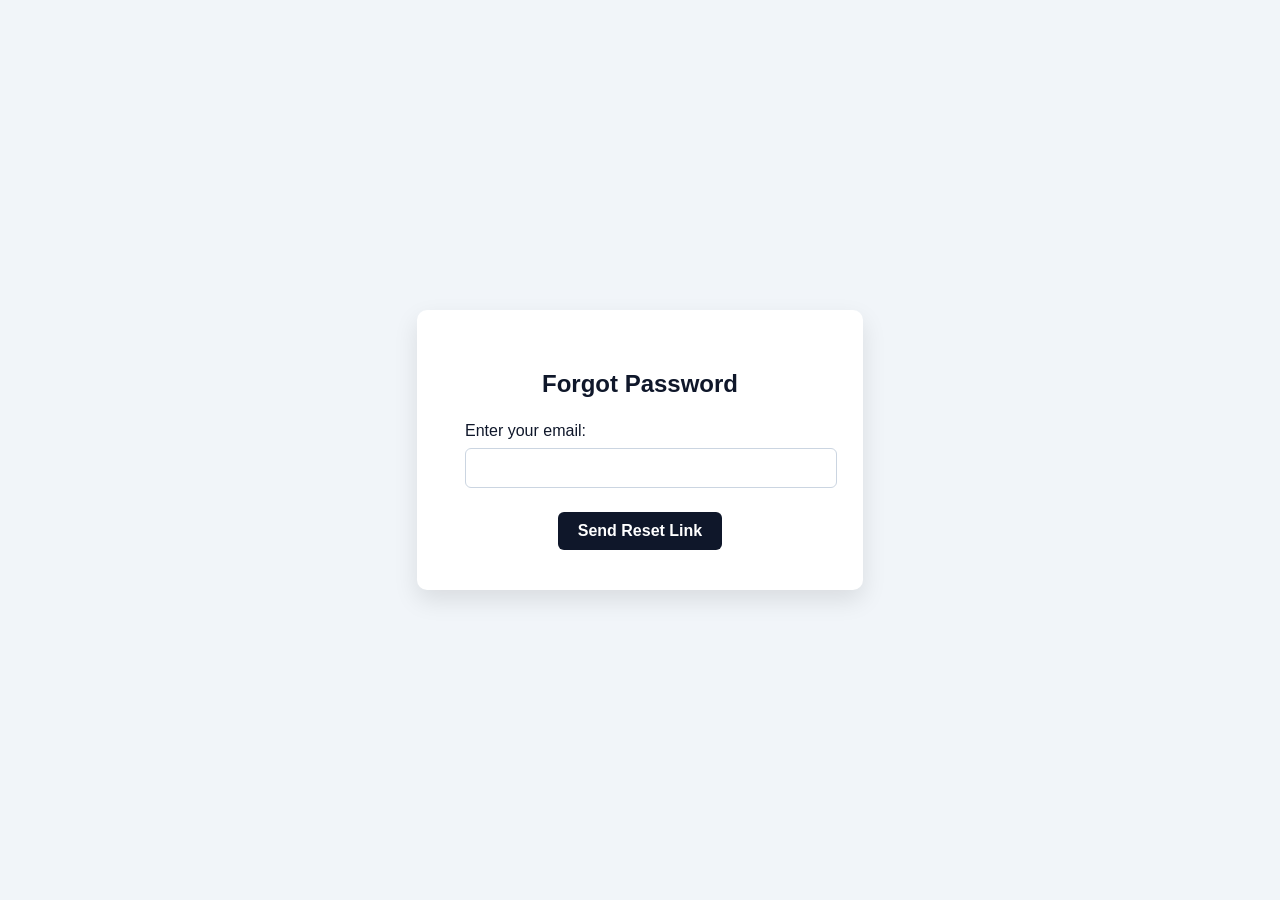
<file: G/forgot-password.html>
<!DOCTYPE html>
<html lang="en">
<head>
  <meta charset="UTF-8">
  <title>Forgot Password</title>
  <style>
    body {
      font-family: 'Segoe UI', Tahoma, Geneva, Verdana, sans-serif;
      background-color: #f1f5f9;
      color: #0f172a;
      display: flex;
      justify-content: center;
      align-items: center;
      height: 100vh;
      margin: 0;
    }

    .form-box {
      background-color: white;
      padding: 2.5rem 3rem;
      border-radius: 10px;
      box-shadow: 0 10px 25px rgba(0, 0, 0, 0.1);
      text-align: center;
      width: 350px;
    }

    h2 {
      margin-bottom: 1.5rem;
    }

    label {
      font-size: 1rem;
      display: block;
      margin-bottom: 0.5rem;
      text-align: left;
    }

    input[type="email"] {
      width: 100%;
      padding: 10px;
      border: 1px solid #cbd5e1;
      border-radius: 6px;
      font-size: 1rem;
      margin-bottom: 1.5rem;
    }

    input[type="submit"] {
      background-color: #0f172a;
      color: white;
      padding: 10px 20px;
      border: none;
      border-radius: 6px;
      font-size: 1rem;
      cursor: pointer;
      font-weight: 600;
    }

    input[type="submit"]:hover {
      background-color: #1e293b;
    }
  </style>
</head>
<body>
  <div class="form-box">
    <h2>Forgot Password</h2>
    <form action="auth/forgot_password.php" method="POST">
      <label for="email">Enter your email:</label>
      <input type="email" id="email" name="email" required>
      <input type="submit" value="Send Reset Link">
    </form>
  </div>
</body>
</html>
</file>
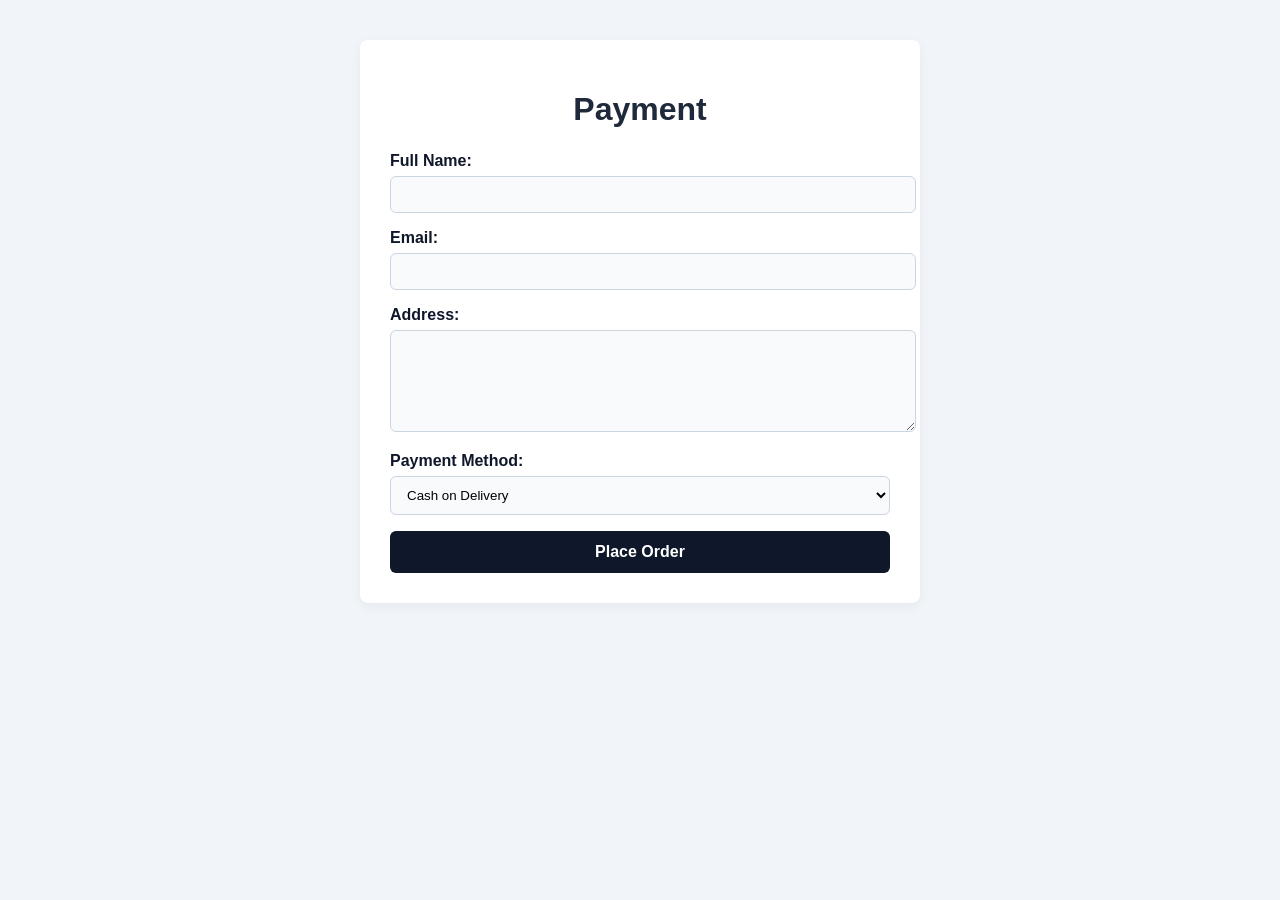
<file: G/payment.html>
<!DOCTYPE html>
<html lang="en">
<head>
  <meta charset="UTF-8">
  <title>Payment - Dr. Drone Medical</title>
  <style>
    body {
      font-family: 'Segoe UI', Tahoma, Geneva, Verdana, sans-serif;
      background-color: #f1f5f9;
      color: #0f172a;
      padding: 2rem;
      display: flex;
      justify-content: center;
    }

    form {
      background-color: white;
      padding: 30px;
      border-radius: 8px;
      box-shadow: 0 4px 12px rgba(0, 0, 0, 0.05);
      max-width: 500px;
      width: 100%;
    }

    h1 {
      text-align: center;
      margin-bottom: 24px;
      color: #1e293b;
    }

    label {
      display: block;
      margin-bottom: 6px;
      font-weight: 600;
    }

    input[type="text"],
    input[type="email"],
    textarea,
    select {
      width: 100%;
      padding: 10px 12px;
      border: 1px solid #cbd5e1;
      border-radius: 6px;
      margin-bottom: 16px;
      background-color: #f8fafc;
    }

    textarea {
      height: 80px;
      resize: vertical;
    }

    button {
      width: 100%;
      padding: 12px;
      background-color: #0f172a;
      color: white;
      border: none;
      border-radius: 6px;
      font-size: 16px;
      font-weight: bold;
      cursor: pointer;
      transition: background-color 0.3s ease;
    }

    button:hover {
      background-color: #1e293b;
    }
  </style>
</head>
<body>
  <form action="backend/checkout.php" method="POST">
    <h1>Payment</h1>

    <label>Full Name:</label>
    <input type="text" name="fullname" required>

    <label>Email:</label>
    <input type="email" name="email" required>

    <label>Address:</label>
    <textarea name="address" required></textarea>

    <label>Payment Method:</label>
    <select name="payment_method" required>
      <option value="Cash on Delivery">Cash on Delivery</option>
      <option value="UPI">UPI</option>
      <option value="Card">Card</option>
    </select>

    <button type="submit">Place Order</button>
  </form>
</body>
</html>
</file>
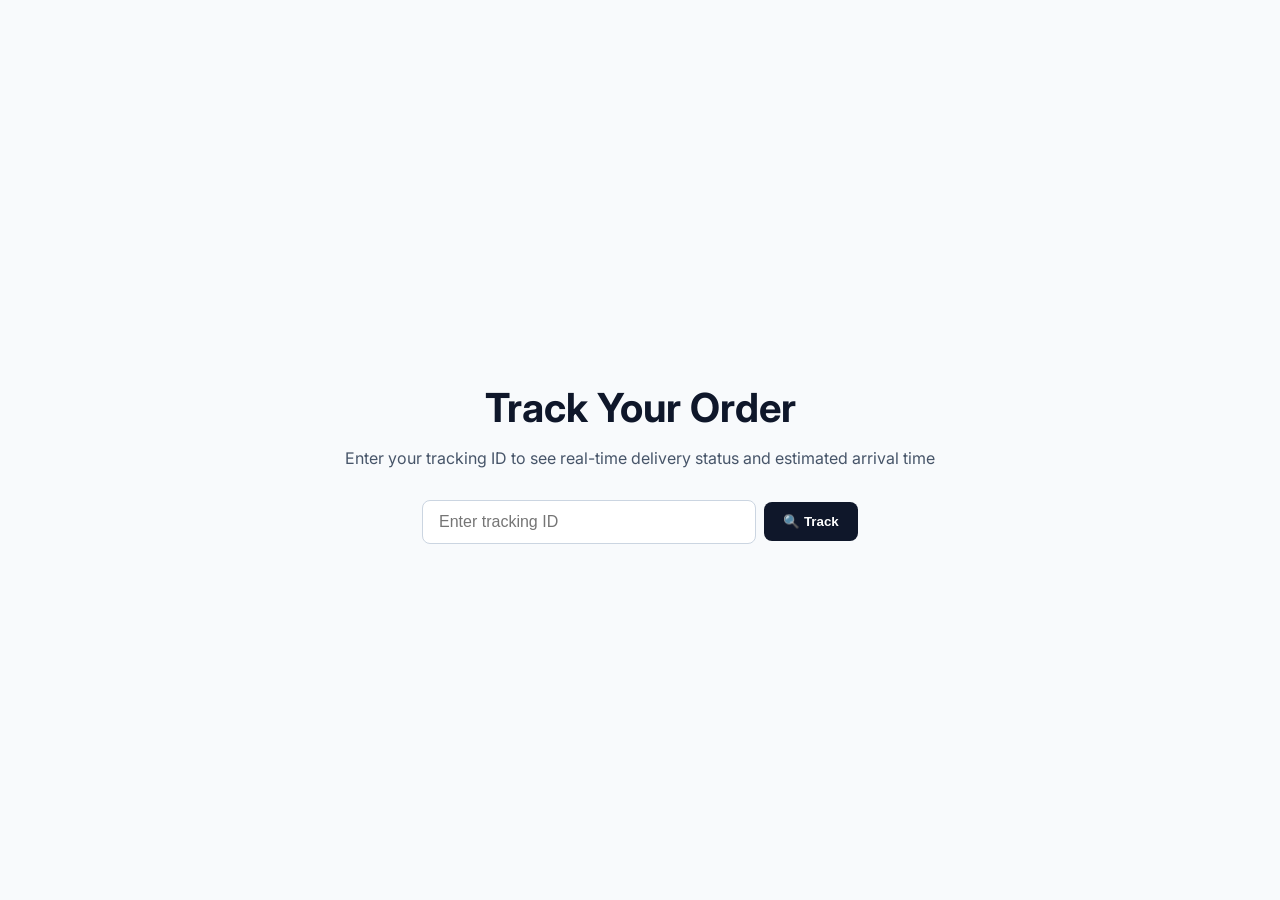
<file: G/track.html>
<!DOCTYPE html>
<html lang="en">

<head>
  <meta charset="UTF-8" />
  <meta name="viewport" content="width=device-width, initial-scale=1.0" />
  <title>Track Your Order</title>
  <link href="https://fonts.googleapis.com/css2?family=Inter:wght@400;600;700&display=swap" rel="stylesheet" />
  <style>
    body {
      margin: 0;
      font-family: 'Inter', sans-serif;
      background-color: #f8fafc;
      color: #0f172a;
      display: flex;
      flex-direction: column;
      align-items: center;
      justify-content: center;
      height: 100vh;
    }

    .container {
      text-align: center;
      max-width: 600px;
      padding: 2rem;
    }

    h1 {
      font-size: 2.5rem;
      font-weight: 700;
      margin-bottom: 1rem;
    }

    p {
      font-size: 1rem;
      color: #475569;
      margin-bottom: 2rem;
    }

    .input-group {
      display: flex;
      justify-content: center;
      align-items: center;
      gap: 0.5rem;
    }

    input[type="text"] {
      padding: 0.75rem 1rem;
      border: 1px solid #cbd5e1;
      border-radius: 0.5rem;
      width: 300px;
      font-size: 1rem;
    }

    button {
      padding: 0.75rem 1.2rem;
      background-color: #0f172a;
      color: white;
      border: none;
      border-radius: 0.5rem;
      cursor: pointer;
      font-weight: 600;
    }

    button:hover {
      background-color: #1e293b;
    }

    .example {
      margin-top: 1rem;
      font-size: 0.9rem;
      color: #64748b;
    }

    .example span {
      font-weight: 600;
      color: #1e293b;
    }
  </style>
</head>

<body>
  <div class="container">
    <form action="backend/track_order.php" method="post">
  <h1>Track Your Order</h1>
  <p>Enter your tracking ID to see real-time delivery status and estimated arrival time</p>
  <div class="input-group">
    <input 
      type="text" 
      name="tracking_id" 
      id="tracking_id" 
      placeholder="Enter tracking ID" 
      required 
    />
    <button type="submit">🔍 Track</button>
  </div>
</form>

  </div>

  
  <!-- <script>
    function trackOrder() {
      const id = document.getElementById("tracking_id").value.trim();

      if (id) {
        // ✅ Redirect to the backend PHP with the tracking ID
        window.location.href = "backend/track-result.php?tracking_id=" + encodeURIComponent(id);
      } else {
        alert("Please enter a valid tracking ID.");
      }
    }
  </script> -->

</body>

</html>
</file>
